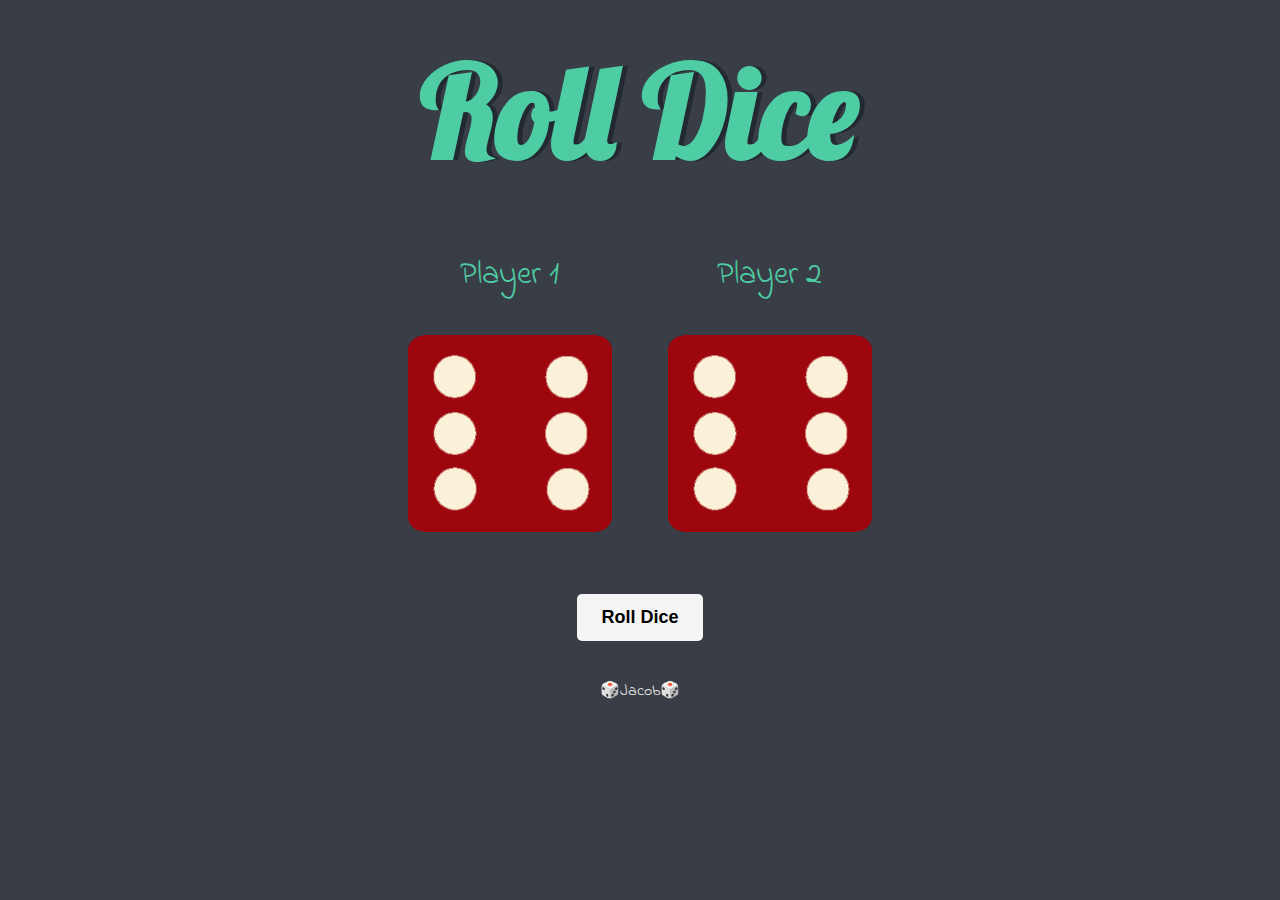
<file: index.html>
<!DOCTYPE html>
<html lang="en" dir="ltr">
  <head>
    <meta charset="utf-8" />
    <title>Dicee</title>
    <link rel="stylesheet" href="styles.css" />
    <link
      href="https://fonts.googleapis.com/css?family=Indie+Flower|Lobster"
      rel="stylesheet"
    />
  </head>
  <body>
    <div class="container">
      <h1>Roll Dice</h1>

      <div class="dice">
        <p>Player 1</p>
        <img class="img1" src="images/dice6.png" />
      </div>

      <div class="dice">
        <p>Player 2</p>
        <img class="img2" src="images/dice6.png" />
      </div>
    </div>

    <button>Roll Dice</button>

    <script src="index.js"></script>
  </body>

  <footer>🎲Jacob🎲</footer>
</html>
</file>
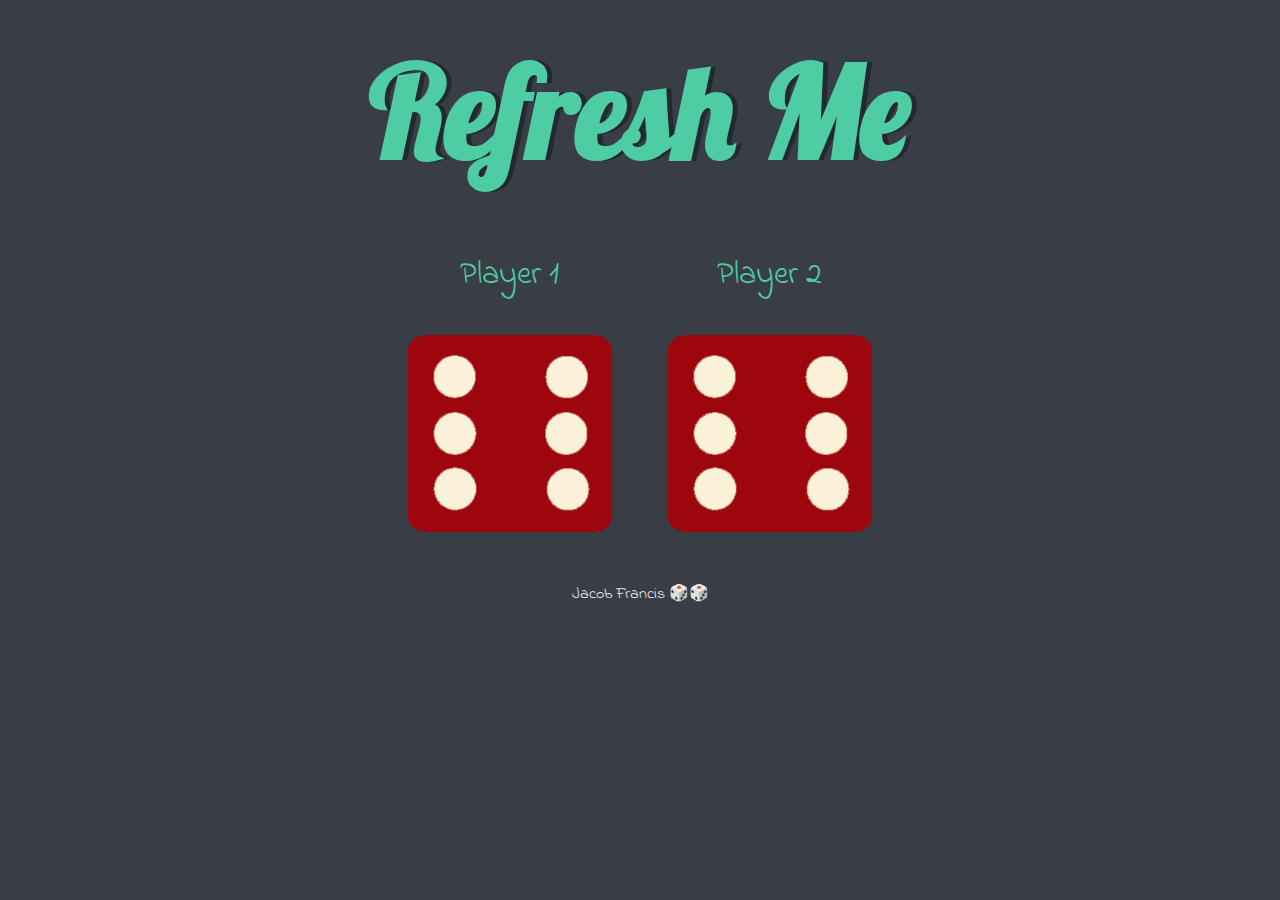
<file: dicee.html>
<!DOCTYPE html>
<html lang="en" dir="ltr">
  <head>
    <meta charset="utf-8" />
    <title>Dicee</title>
    <link rel="stylesheet" href="styles.css" />
    <link
      href="https://fonts.googleapis.com/css?family=Indie+Flower|Lobster"
      rel="stylesheet"
    />
  </head>
  <body>
    <div class="container">
      <h1>Refresh Me</h1>

      <div class="dice">
        <p>Player 1</p>
        <img class="img1" src="images/dice6.png" />
      </div>

      <div class="dice">
        <p>Player 2</p>
        <img class="img2" src="images/dice6.png" />
      </div>
    </div>

    <script src="index.js"></script>
  </body>

  <footer>Jacob Francis 🎲🎲</footer>
</html>
</file>
<file: styles.css>
.container {
  width: 70%;
  margin: auto;
}

.dice {
  display: inline-block;
}

button{
  background-color: whitesmoke;
  color: black;
  font-weight: bold;
  font-size: large;
  width: 10%;
  border-style: none;
  border-radius: 5px;
  margin-top: 4%;
  padding: 1%;
}

button:hover{
  background-color: black;
  color: whitesmoke;
}

body {
  background-color: #393E46;
  text-align: center;
  font-family: 'Indie Flower', cursive;
}

h1 {
  margin: 30px;
  font-family: 'Lobster', cursive;
  text-shadow: 5px 0 #232931;
  font-size: 8rem;
  color: #4ECCA3;
}

p {
  font-size: 2rem;
  color: #4ECCA3;
}

img {
  width: 80%;
}

footer {
   margin-top: 3%;
  color: #EEEEEE;
}
</file>
